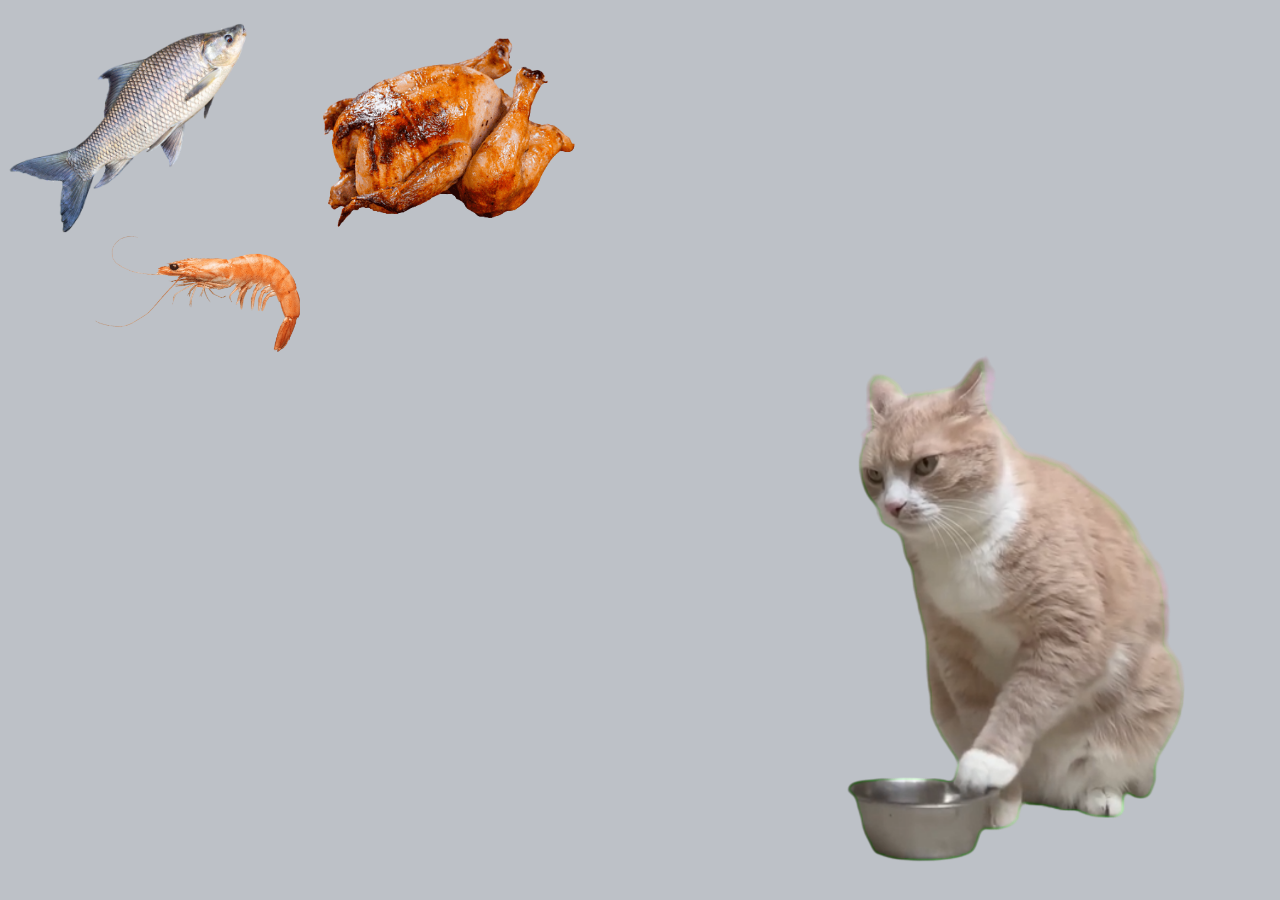
<file: draganddrop-cat/index.html>
<!doctype html>
<html lang="en">
  <head>
    <meta charset="UTF-8" />
    <meta name="viewport" content="width=device-width, initial-scale=1.0" />
    <title>cat</title>
    <link rel="stylesheet" href="./style.css" />
    <script src="./script.js" defer></script>
  </head>
  <body>
    <div class="chicken draggable" data-js-dnd>
      <img src="./chicken.png" alt="" />
    </div>

    <div class="fish draggable" data-js-dnd>
      <img src="./fish.png" alt="" />
    </div>

    <div class="shrimp draggable" data-js-dnd>
      <img src="./shrimp.png" alt="" />
    </div>

    <div class="cat">
      <img src="./cat.png" alt="" />
    </div>
  </body>
</html>
</file>
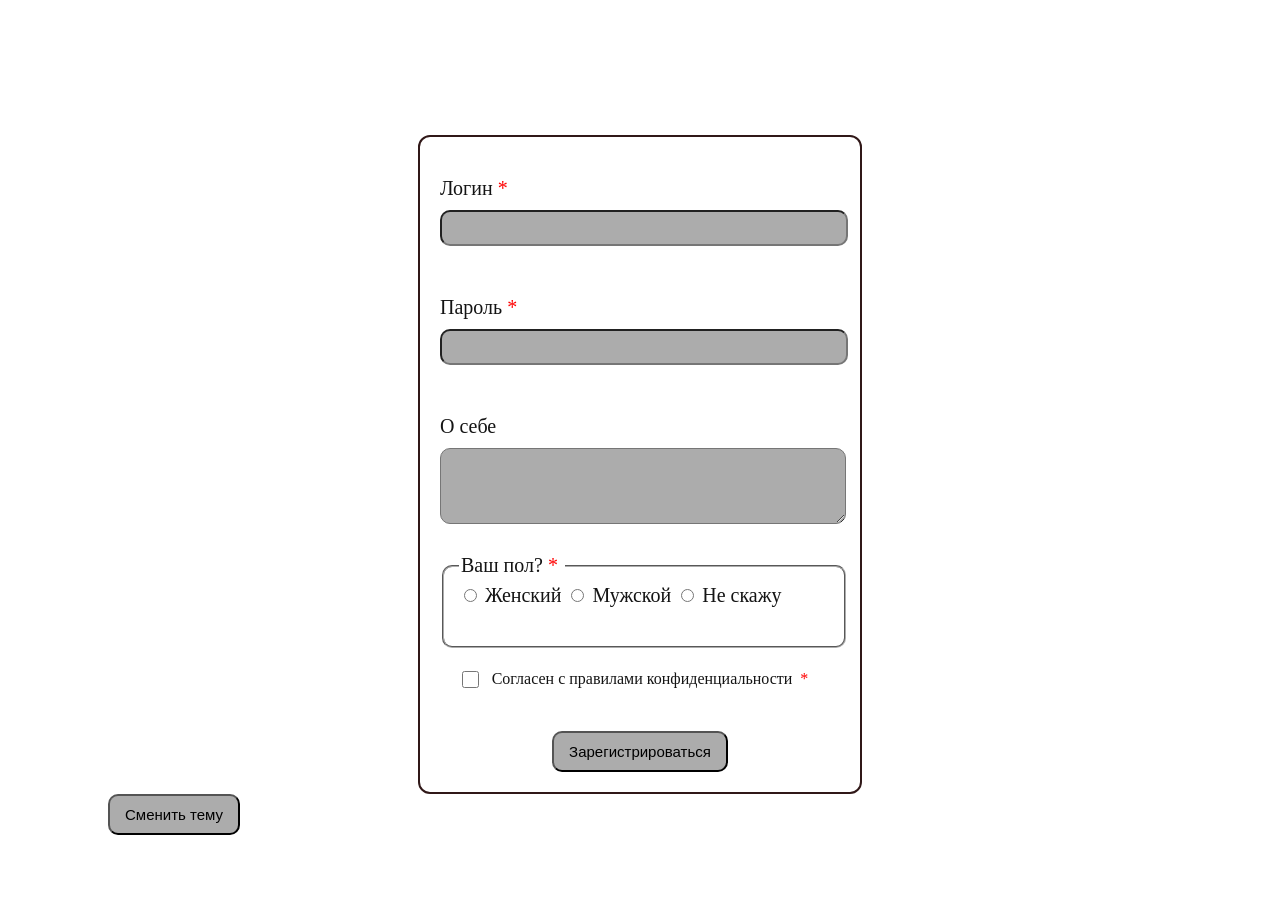
<file: formvalidation/index.html>
<!doctype html>
<html class="is-dark-theme" lang="ru">
  <head>
    <meta charset="UTF-8" />
    <meta name="viewport" content="width=device-width, initial-scale=1.0" />
    <link rel="stylesheet" href="style.css" />
    <script src="./script.js" defer></script>
    <title>form validation</title>
  </head>
  <body>
    <form id="regForm" action="/registration" method="post" novalidate data-js-form>
      <p class="field">
        <label class="field__label" for="login">Логин</label>
        <input
          class="field__control"
          name="login"
          id="login"
          aria-errormessage="login__errors"
          minlength="3"
          maxlength="12"
          required
        />
        <span
          class="field_errors"
          id="login__errors"
          data-js-form-field-errors
        ></span>
      </p>
      <p class="field">
        <label class="field__label" for="password">Пароль</label>
        <input
          class="field__control"
          type="text"
          name="password"
          id="password"
          aria-errormessage="password__errors"
          minlength="8"
          maxlength="16"
          pattern="(?=.*\d)(?=.*[a-z])(?=.*[A-Z]).{8,16}"
          title="Пароль должен быть длиной от 8 до 16 символов, включать как минимум одну цифру, одну букву в нижнем и одну букву в верхнем регистре"
          required
        />
        <span
          class="field_errors"
          id="password__errors"
          data-js-form-field-errors
        ></span>
      </p>
      <p class="field">
        <label class="field__label" for="about">О себе</label>
        <textarea
          class="field__control field__control--textarea"
          name="about"
          id="about"
        ></textarea>
      </p>
      <fieldset class="radios">
        <legend class="radios__legend">Ваш пол?</legend>
        <input
          class="radios__control"
          type="radio"
          name="gender"
          id="female"
          value="Женский"
          aria-errormessage="gender__errors"
          required
        />
        <label for="female">Женский</label>
        <input
          class="radios__control"
          type="radio"
          name="gender"
          id="male"
          value="Мужской"
          aria-errormessage="gender__errors"
          required
        />
        <label for="male">Мужской</label>
        <input
          class="radios__control"
          type="radio"
          name="gender"
          id="notMentioned"
          value="Не скажу"
          aria-errormessage="gender__errors"
          required
        />
        <label for="notMentioned">Не скажу</label>
        <span
          class="field_errors"
          id="gender__errors"
          data-js-form-field-errors
        ></span>
      </fieldset>
      <div class="field checkbox">
        <input
          class="checkbox__control"
          type="checkbox"
          name="agreement"
          id="agreement"
          aria-errormessage="agreement__errors"
          required
        />
        <label class="field__label checkbox__label" for="agreement">
          Согласен с правилами конфиденциальности
        </label>
        <span
          class="field_errors"
          id="agreement__errors"
          data-js-form-field-errors
        ></span>
      </div>
      <button type="submit">Зарегистрироваться</button>
    </form>

    <button class="theme-switcher" type="button" data-js-theme-switcher>Сменить тему</button>
  </body>
</html>
</file>
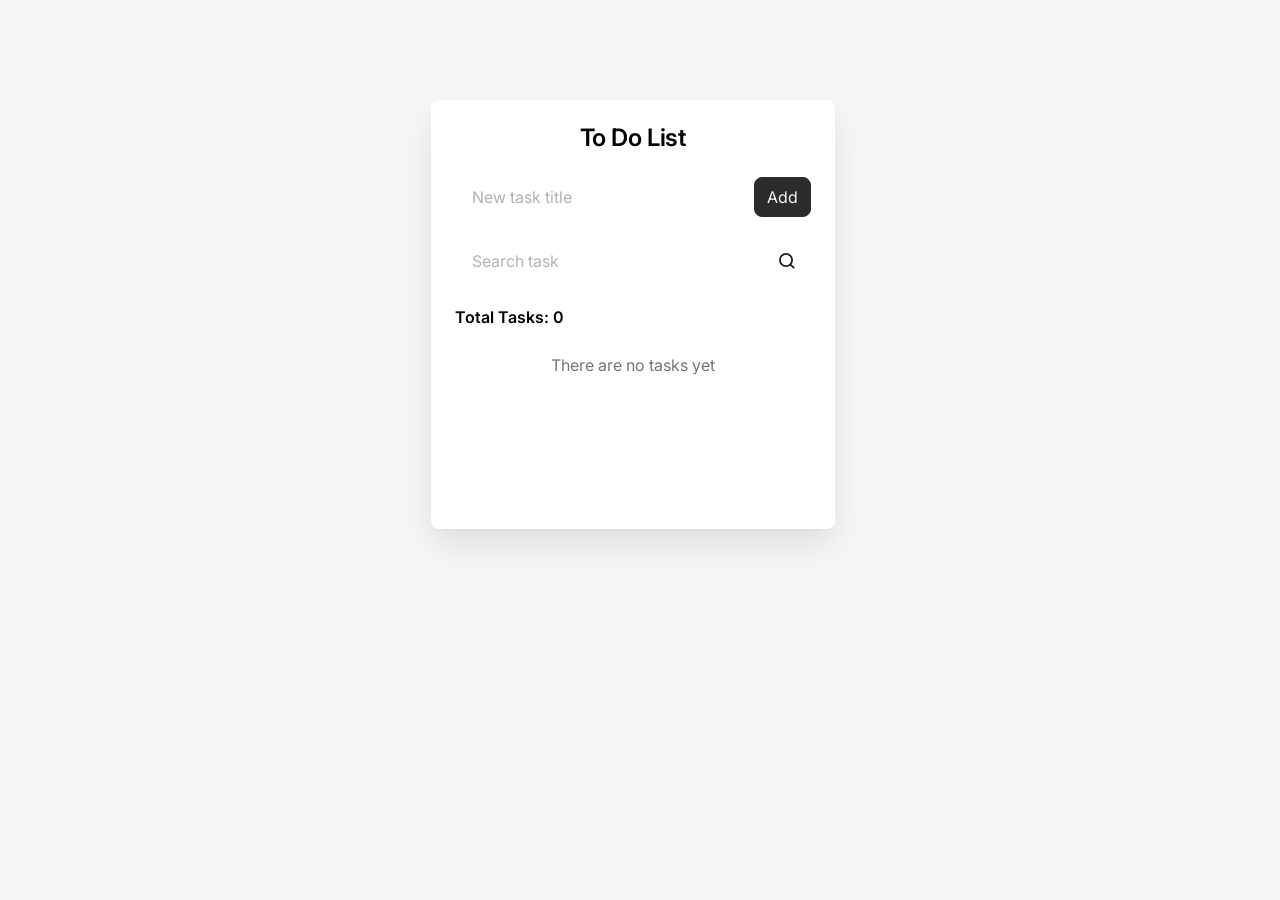
<file: todoList/src/index.html>
<!doctype html>
<html lang="en">
  <head>
    <meta charset="UTF-8" />
    <meta name="viewport" content="width=device-width" />
    <title>Todo List</title>
    <link rel="stylesheet" href="./styles/index.css" />
    <script src="script.js" type="module"></script>
  </head>
  <body>
    <div class="todo" data-js-todo>
      <h1 class="todo__title">To Do List</h1>
      <form class="todo__form" data-js-todo-new-task-form>
        <div class="todo__field field">
          <label for="new-task" class="field__label">New task title</label>
          <input
            id="new-task"
            class="field__input"
            placeholder=" "
            autocomplete="off"
            data-js-todo-new-task-input
          />
        </div>
        <button class="button" type="submit">Add</button>
      </form>

      <form class="todo__form" data-js-todo-search-task-form>
        <div class="todo__field field">
          <label for="search-task" class="field__label">Search task</label>
          <input
            id="search-task"
            class="field__input"
            placeholder=" "
            autocomplete="off"
            type="search"
            data-js-todo-search-task-input
          />
        </div>
      </form>

      <div class="todo__info">
        <div class="todo__total-tasks">
          Total Tasks:
          <span data-js-todo-total-tasks>0</span>
        </div>
        <button
          class="todo__delete-all-button"
          type="button"
          data-js-todo-delete-all-button
        >
          Delete All
        </button>
      </div>

      <ul class="todo__list" data-js-todo-list>
      </ul>
      <div class="todo__empty-message" data-js-todo-empty-message></div>
    </div>
  </body>
</html>
</file>
<file: draganddrop-cat/style.css>
body {
  font-family: 'Rubik', sans-serif;
  background-color: #bdc1c7;
  font-size: 24px;
}

img {
  width: 100%;
  height: auto;
  user-select: none;
  pointer-events: none;
}

.chicken,
.fish,
.shrimp {
  width: 20vw;
}

.chicken {
  top: 3vw;
  left: 25vw;
}

.fish {
  top: 0;
  left: 0;
}

.shrimp {
  top: 17vw;
  left: 6vw;
}

.cat {
  position: absolute;
  right: 0;
  bottom: 0;
  width: 50vw;
}

.draggable {
  position: absolute;
  z-index: 1;
  cursor: grab;
  transition-property: scale, opacity;
  transition-duration: 0.2s;
  touch-action: none;
}

.draggable.is-dragging {
  cursor: grabbing;
  opacity: 0.5;
  scale: 1.05;
}
</file>
<file: formvalidation/style.css>
:root {
  --color-light: #ffffff;
  --color-dark: #141414;

  --color-text: var(--color-dark);
  --color-bg: var(--color-light);
}

html.is-dark-theme {
  --color-text: var(--color-light);
  --color-bg: var(--color-dark);
  --color-form-bg: #201e1e;
  --color-field: #acacac;
}

body {
  background-color: var(--color-bg);
  color: var(--color-text);
  font-weight: 500;
  font-size: 20px;
}

form {
  display: flex;
  flex-direction: column;
  align-items: start;
  width: 400px;
  margin-top: 15vh;
  margin-inline: auto;
  padding: 20px;
  background-color: var(--color-form-bg);
  border: 2px solid #301818;
  border-radius: 12px;
}

.field {
  display: flex;
  flex-direction: column;
  align-items: start;
  gap: 10px;
}

.field__control {
  background-color: #acacac;
  border-radius: 10px;
  width: 400px;
  height: 30px;
}

.field__control--textarea {
  height: 70px;
  max-width: 400px;
  max-height: 100px;
  margin-bottom: 10px;
}

.radios {
  border-color: #acacac;
  border-radius: 10px;
  width: 370px;
  height: 70px;
  margin-bottom: 20px;
}

.checkbox {
  align-self: center;
  flex-wrap: wrap;
  flex-direction: row;
  align-items: center;
  margin-bottom: 30px;
}

.checkbox__control {
  width: 17px;
  height: 17px;
}

.checkbox__label {
  font-size: 16px;
}

button {
  align-self: center;
  background-color: #acacac;
  font-weight: 500;
  font-size: 15px;
  border-radius: 10px;
  padding: 10px 15px;
}

.field__error {
  display: flex;
  flex-direction: column;
  row-gap: 0.4em;
  margin-top: 0.5em;
  font-size: 0.8em;
  color: red;
  line-height: 1.25;
}

.field__error:empty {
  display: none;
}

.field:has([required]) .field__label::after,
.radios:has([required]) .radios__legend::after {
  content: "*";
  padding-inline: 0.25em;
  color: red;
}

.checkbox .field_errors {
  flex-basis: 100%;
  display: block;
}

.theme-switcher {
  margin-left: 100px;
}
</file>
<file: todoList/src/styles/index.css>
@import "normalize.css";
@import "fonts.css";
@import "vars.css";
@import "globals.css";

@import "components/button.css";
@import "components/field.css";
@import "components/todo.css";
@import "components/todo-item.css";
</file>
